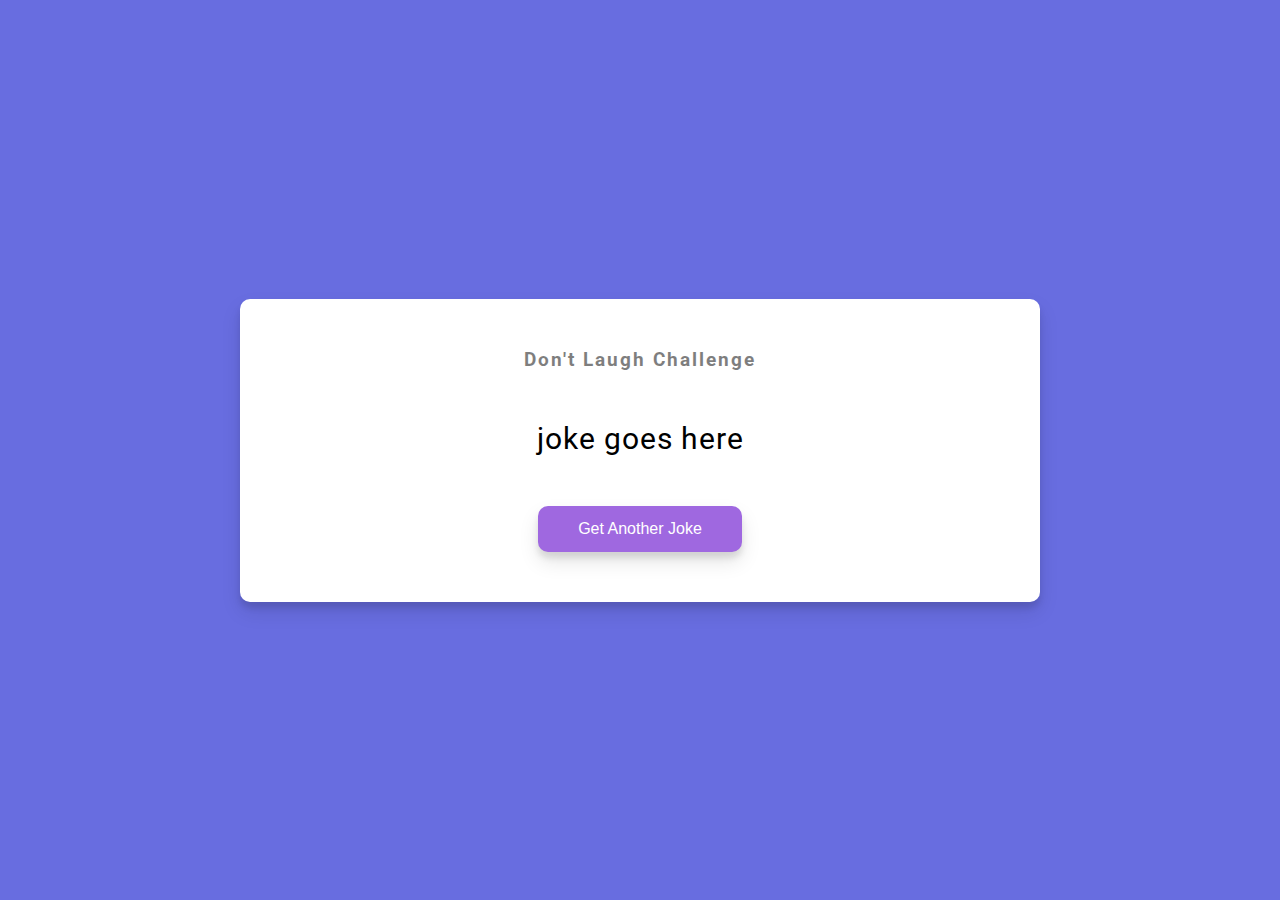
<file: Day_10_DadJokes/index.html>
<!DOCTYPE html>
<html lang="en">
<head>
    <meta charset="UTF-8">
    <meta http-equiv="X-UA-Compatible" content="IE=edge">
    <meta name="viewport" content="width=device-width, initial-scale=1.0">
    <script src="script.js" defer></script>
    <link rel="stylesheet" href="style.css">
    <!-- <link rel="stylesheet" href="https://cdnjs.cloudflare.com/ajax/libs/font-awesome/6.4.0/css/all.min.css" integrity="sha512-iecdLmaskl7CVkqkXNQ/ZH/XLlvWZOJyj7Yy7tcenmpD1ypASozpmT/E0iPtmFIB46ZmdtAc9eNBvH0H/ZpiBw==" crossorigin="anonymous" referrerpolicy="no-referrer" /> -->
    <title>Dad Jokes</title>
</head>
<body>
    <div class="container">
        <h3>Don't Laugh Challenge</h3>
        <div class="joke" id="joke">
            joke goes here
        </div>
        <button type="button" id="jokeBtn" class="btn">Get Another Joke</button>
    </div>
</body>
</html>
</file>
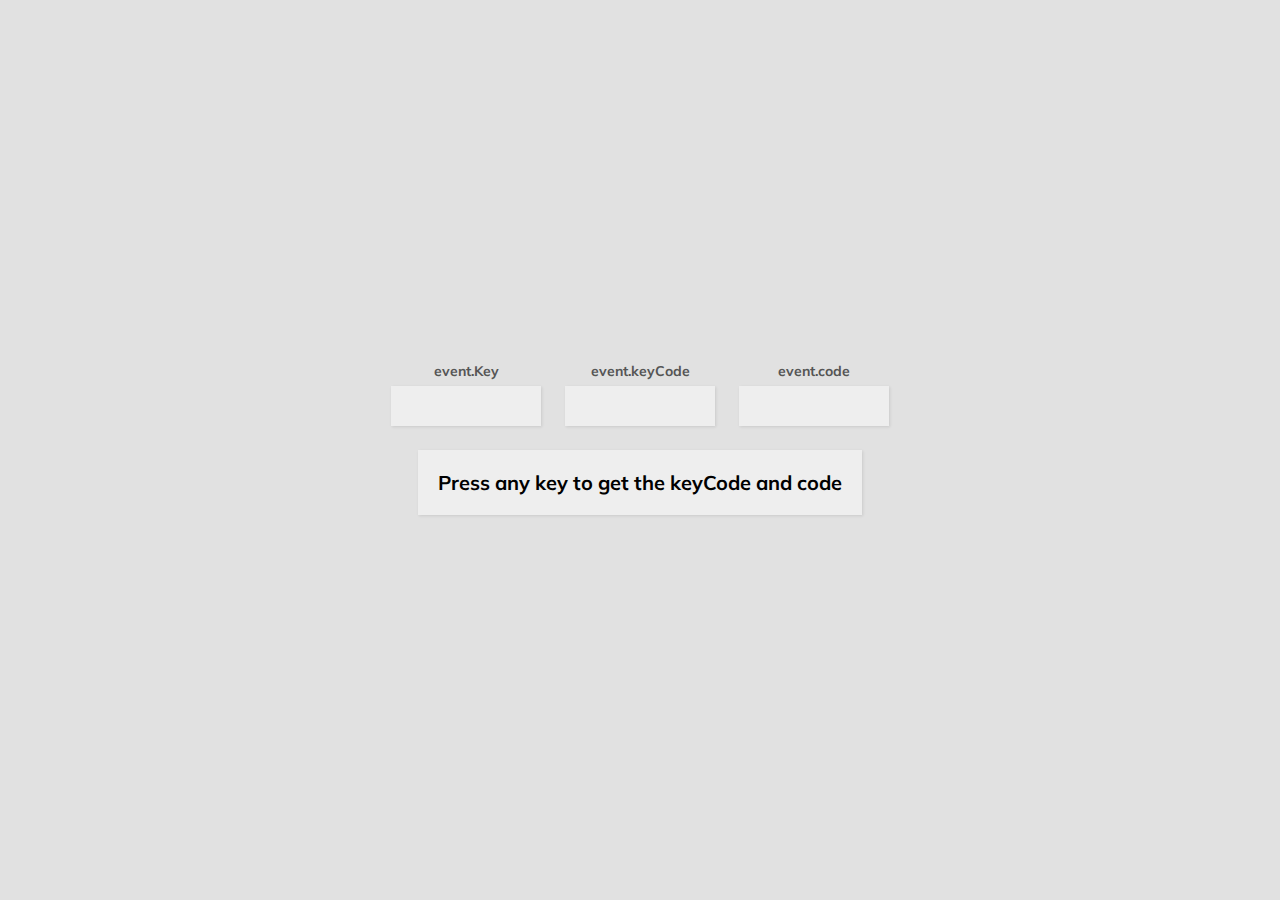
<file: Day_11_EventKeyCodes/index.html>
<!DOCTYPE html>
<html lang="en">
<head>
    <meta charset="UTF-8">
    <meta http-equiv="X-UA-Compatible" content="IE=edge">
    <meta name="viewport" content="width=device-width, initial-scale=1.0">
    <script src="script.js" defer></script>
    <link rel="stylesheet" href="style.css">
    <!-- <link rel="stylesheet" href="https://cdnjs.cloudflare.com/ajax/libs/font-awesome/6.4.0/css/all.min.css" integrity="sha512-iecdLmaskl7CVkqkXNQ/ZH/XLlvWZOJyj7Yy7tcenmpD1ypASozpmT/E0iPtmFIB46ZmdtAc9eNBvH0H/ZpiBw==" crossorigin="anonymous" referrerpolicy="no-referrer" /> -->
    <title>Event Key Codes</title>
</head>
<body>
<div id="insert">
    <div class="key" id="eventKey"> <small>event.Key</small></div>
    <div class="key" id="eventKeyCode"> <small>event.keyCode</small></div>
    <div class="key" id="eventCode"> <small>event.code</small></div>
    <div class="key">Press any key to get the keyCode and code</div>
</div>
</body>
</html>
</file>
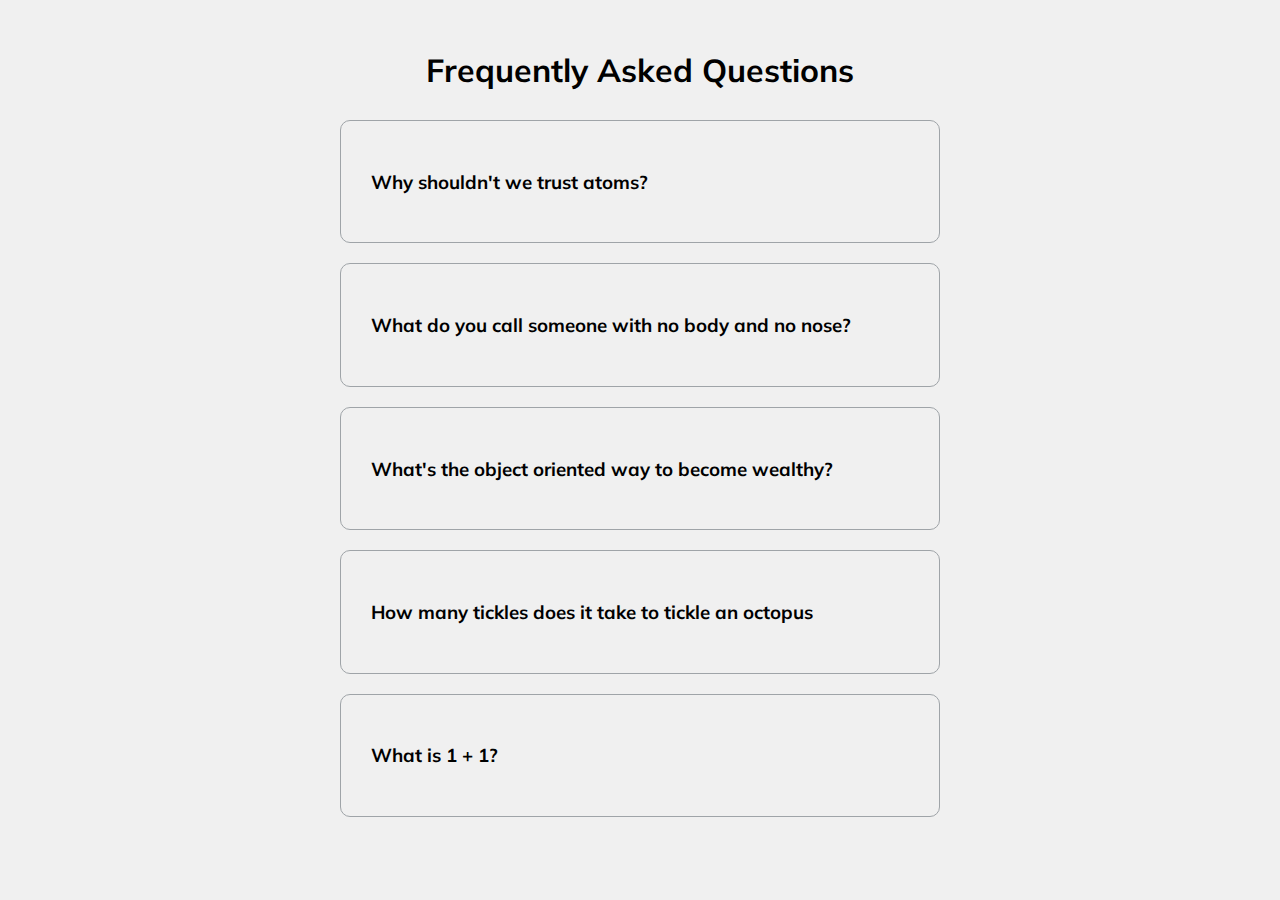
<file: Day_12_FAQCollapse/index.html>
<!DOCTYPE html>
<html lang="en">
<head>
    <meta charset="UTF-8">
    <meta http-equiv="X-UA-Compatible" content="IE=edge">
    <meta name="viewport" content="width=device-width, initial-scale=1.0">
    <script src="script.js" defer></script>
    <link rel="stylesheet" href="style.css">
    <link rel="stylesheet" href="https://cdnjs.cloudflare.com/ajax/libs/font-awesome/6.4.0/css/all.min.css"
          integrity="sha512-iecdLmaskl7CVkqkXNQ/ZH/XLlvWZOJyj7Yy7tcenmpD1ypASozpmT/E0iPtmFIB46ZmdtAc9eNBvH0H/ZpiBw=="
          crossorigin="anonymous" referrerpolicy="no-referrer"/>
    <title>FAQ Collapse</title>
</head>
<body>
<h1>Frequently Asked Questions</h1>
<div class="faq-container">
</div>

</body>
</html>
</file>
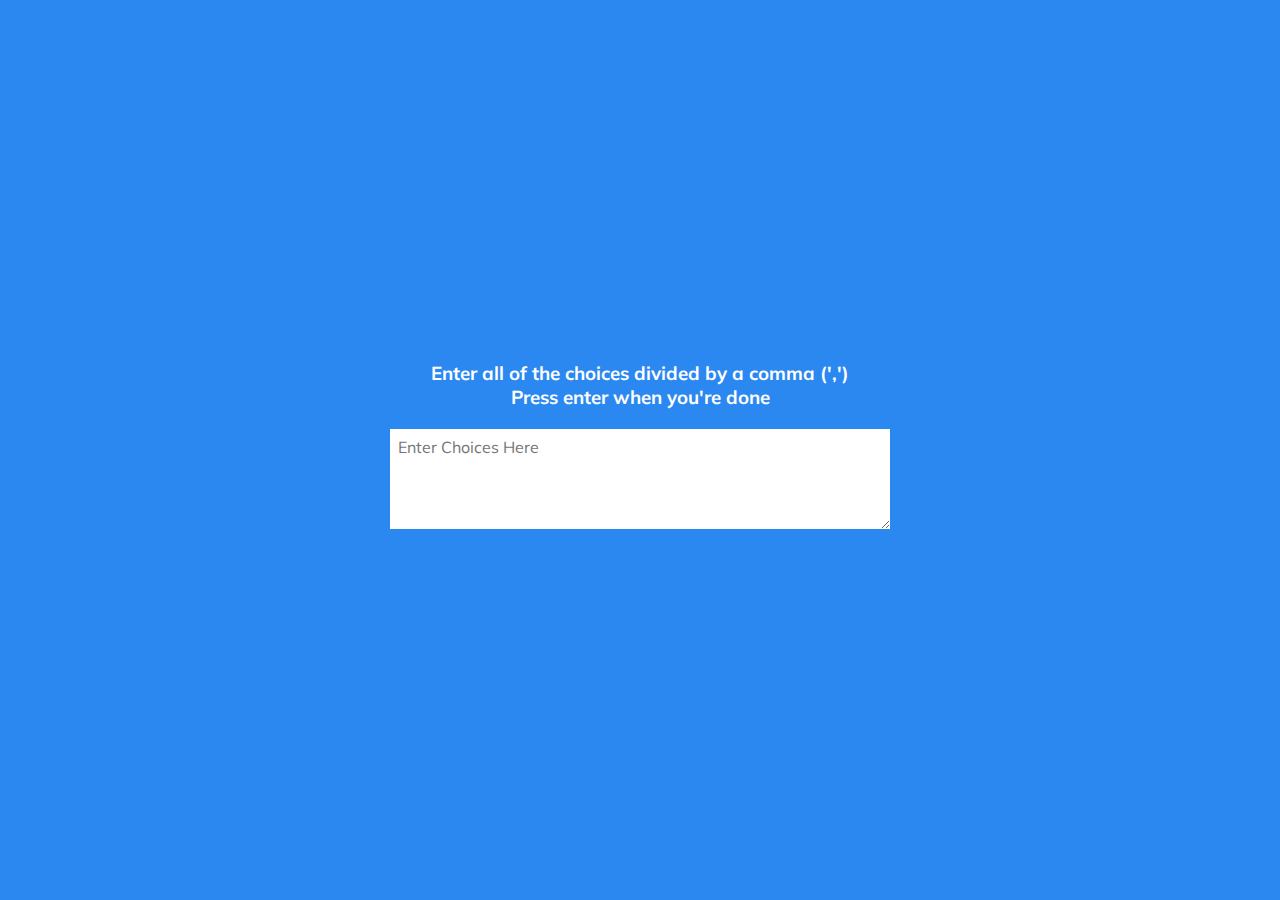
<file: Day_13_RandomChoicePicker/index.html>
<!DOCTYPE html>
<html lang="en">
<head>
    <meta charset="UTF-8">
    <meta http-equiv="X-UA-Compatible" content="IE=edge">
    <meta name="viewport" content="width=device-width, initial-scale=1.0">
    <script src="script.js" defer></script>
    <link rel="stylesheet" href="style.css">
    <!-- <link rel="stylesheet" href="https://cdnjs.cloudflare.com/ajax/libs/font-awesome/6.4.0/css/all.min.css" integrity="sha512-iecdLmaskl7CVkqkXNQ/ZH/XLlvWZOJyj7Yy7tcenmpD1ypASozpmT/E0iPtmFIB46ZmdtAc9eNBvH0H/ZpiBw==" crossorigin="anonymous" referrerpolicy="no-referrer" /> -->
    <title>Random Choice Picker</title>
</head>
<body>
    <div class="container">
        <h3>
            Enter all of the choices divided by a comma (',')
            <br>Press enter when you're done
        </h3>
        <textarea placeholder="Enter Choices Here" id="textArea"></textarea>
        <div class="tags">
        </div>
    </div>
</body>
</html>
</file>
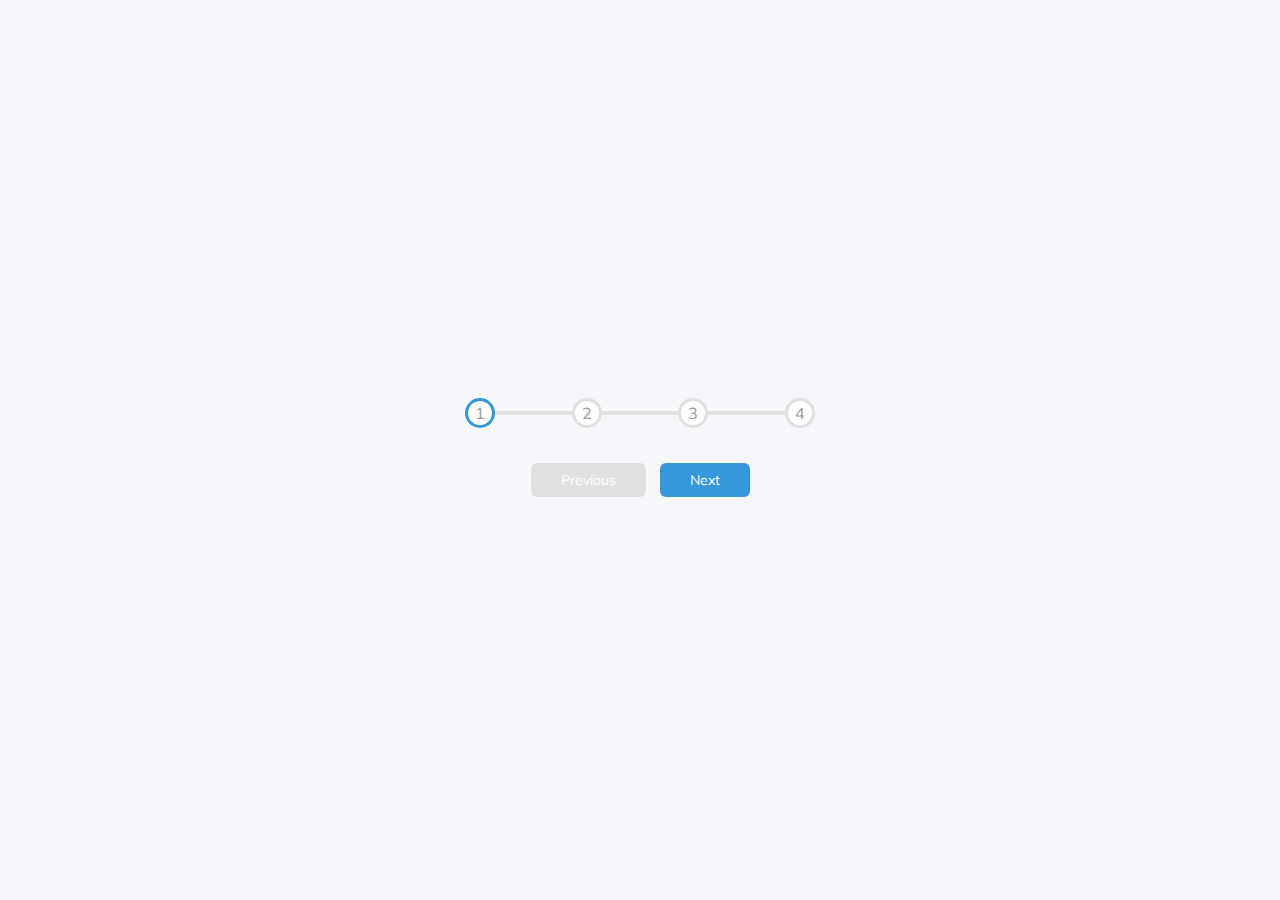
<file: Day_2_ProgressSteps/index.html>
<!DOCTYPE html>
<html lang="en">
<head>
    <meta charset="UTF-8">
    <meta http-equiv="X-UA-Compatible" content="IE=edge">
    <meta name="viewport" content="width=device-width, initial-scale=1.0">
    <script src="script.js" defer></script>
    <link rel="stylesheet" href="style.css">
    <!-- <link rel="stylesheet" href="https://cdnjs.cloudflare.com/ajax/libs/font-awesome/6.4.0/css/all.min.css" integrity="sha512-iecdLmaskl7CVkqkXNQ/ZH/XLlvWZOJyj7Yy7tcenmpD1ypASozpmT/E0iPtmFIB46ZmdtAc9eNBvH0H/ZpiBw==" crossorigin="anonymous" referrerpolicy="no-referrer" /> -->
    <title>Progress Steps</title>
</head>
<body>
<div class="container">
    <div class="progress-container">
        <div class="progress" id="progress"></div>
        <div class="circle active">1</div>
        <div class="circle">2</div>
        <div class="circle">3</div>
        <div class="circle">4</div>
    </div>
    <button class="btn" id="prev" disabled>Previous</button>
    <button class="btn" id="next">Next</button>
</div>
</body>
</html>
</file>
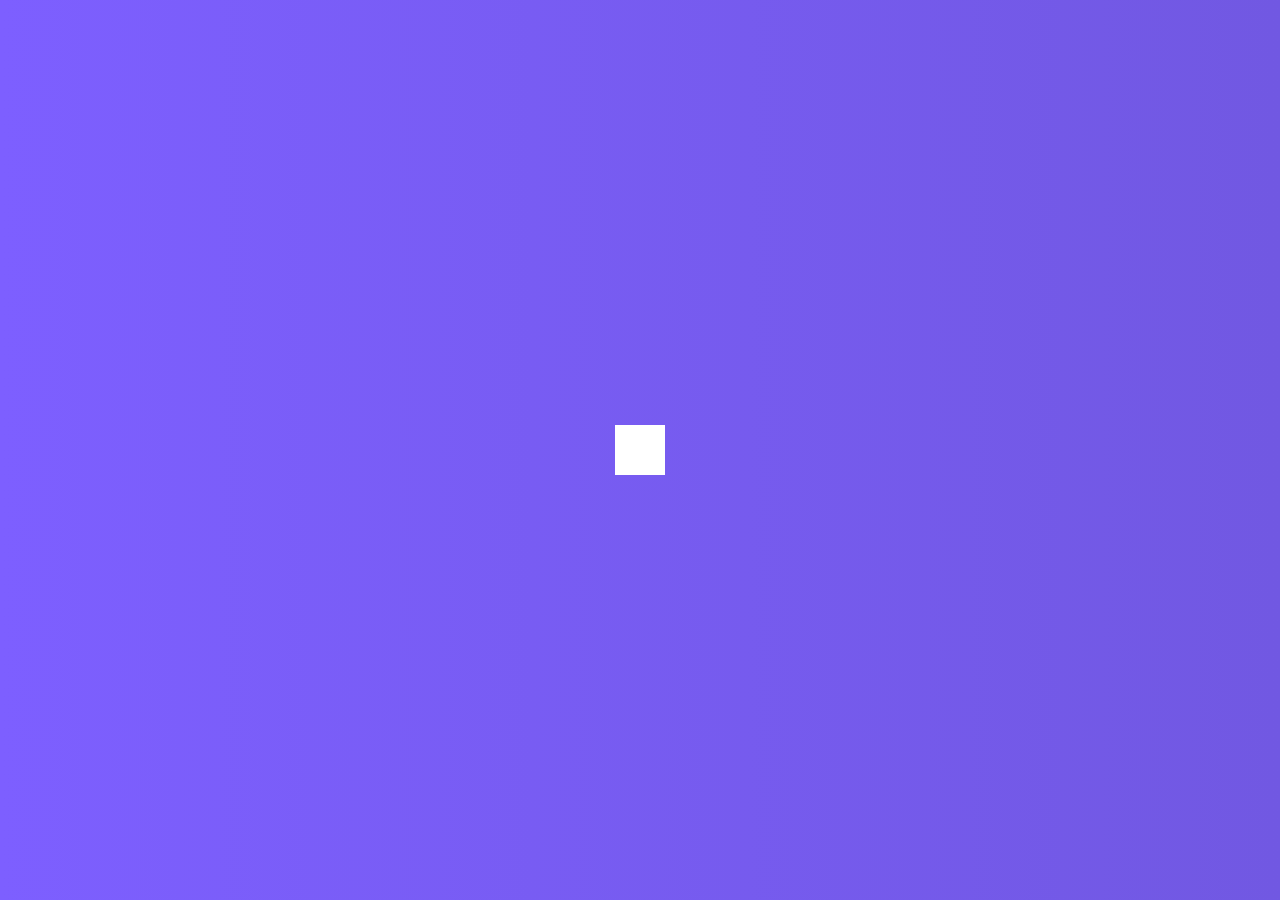
<file: Day_4_HiddenSearchWidget/index.html>
<!DOCTYPE html>
<html lang="en">
<head>
    <meta charset="UTF-8">
    <meta http-equiv="X-UA-Compatible" content="IE=edge">
    <meta name="viewport" content="width=device-width, initial-scale=1.0">
    <script src="script.js" defer></script>
    <link rel="stylesheet" href="style.css">
    <link rel="stylesheet" href="https://cdnjs.cloudflare.com/ajax/libs/font-awesome/6.4.0/css/all.min.css"
          integrity="sha512-iecdLmaskl7CVkqkXNQ/ZH/XLlvWZOJyj7Yy7tcenmpD1ypASozpmT/E0iPtmFIB46ZmdtAc9eNBvH0H/ZpiBw=="
          crossorigin="anonymous" referrerpolicy="no-referrer"/>
    <title>Hidden Search Widget</title>
</head>
<body>
<div class="search">
    <input type="text" class="input" placeholder="Search...">
    <button class="btn">
        <i class="fas fa-search"></i>
    </button>
</div>
</body>
</html>
</file>
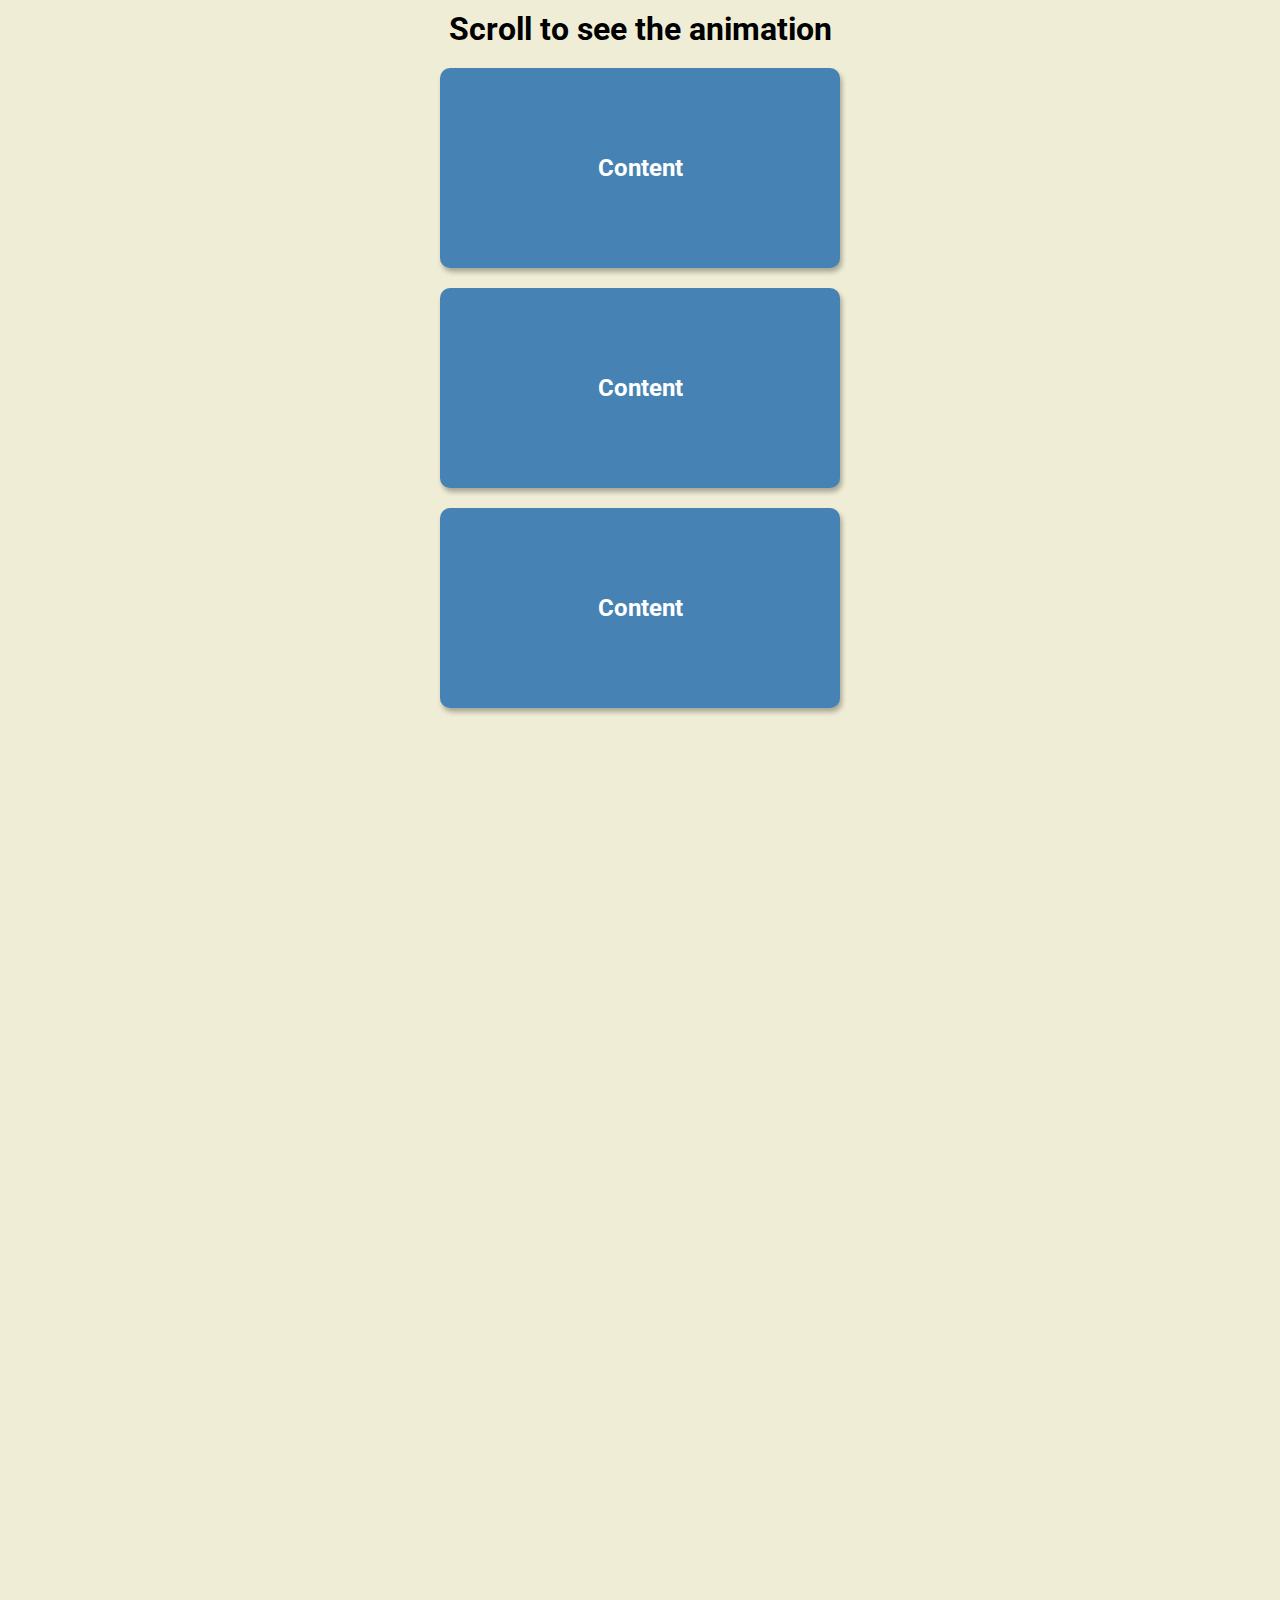
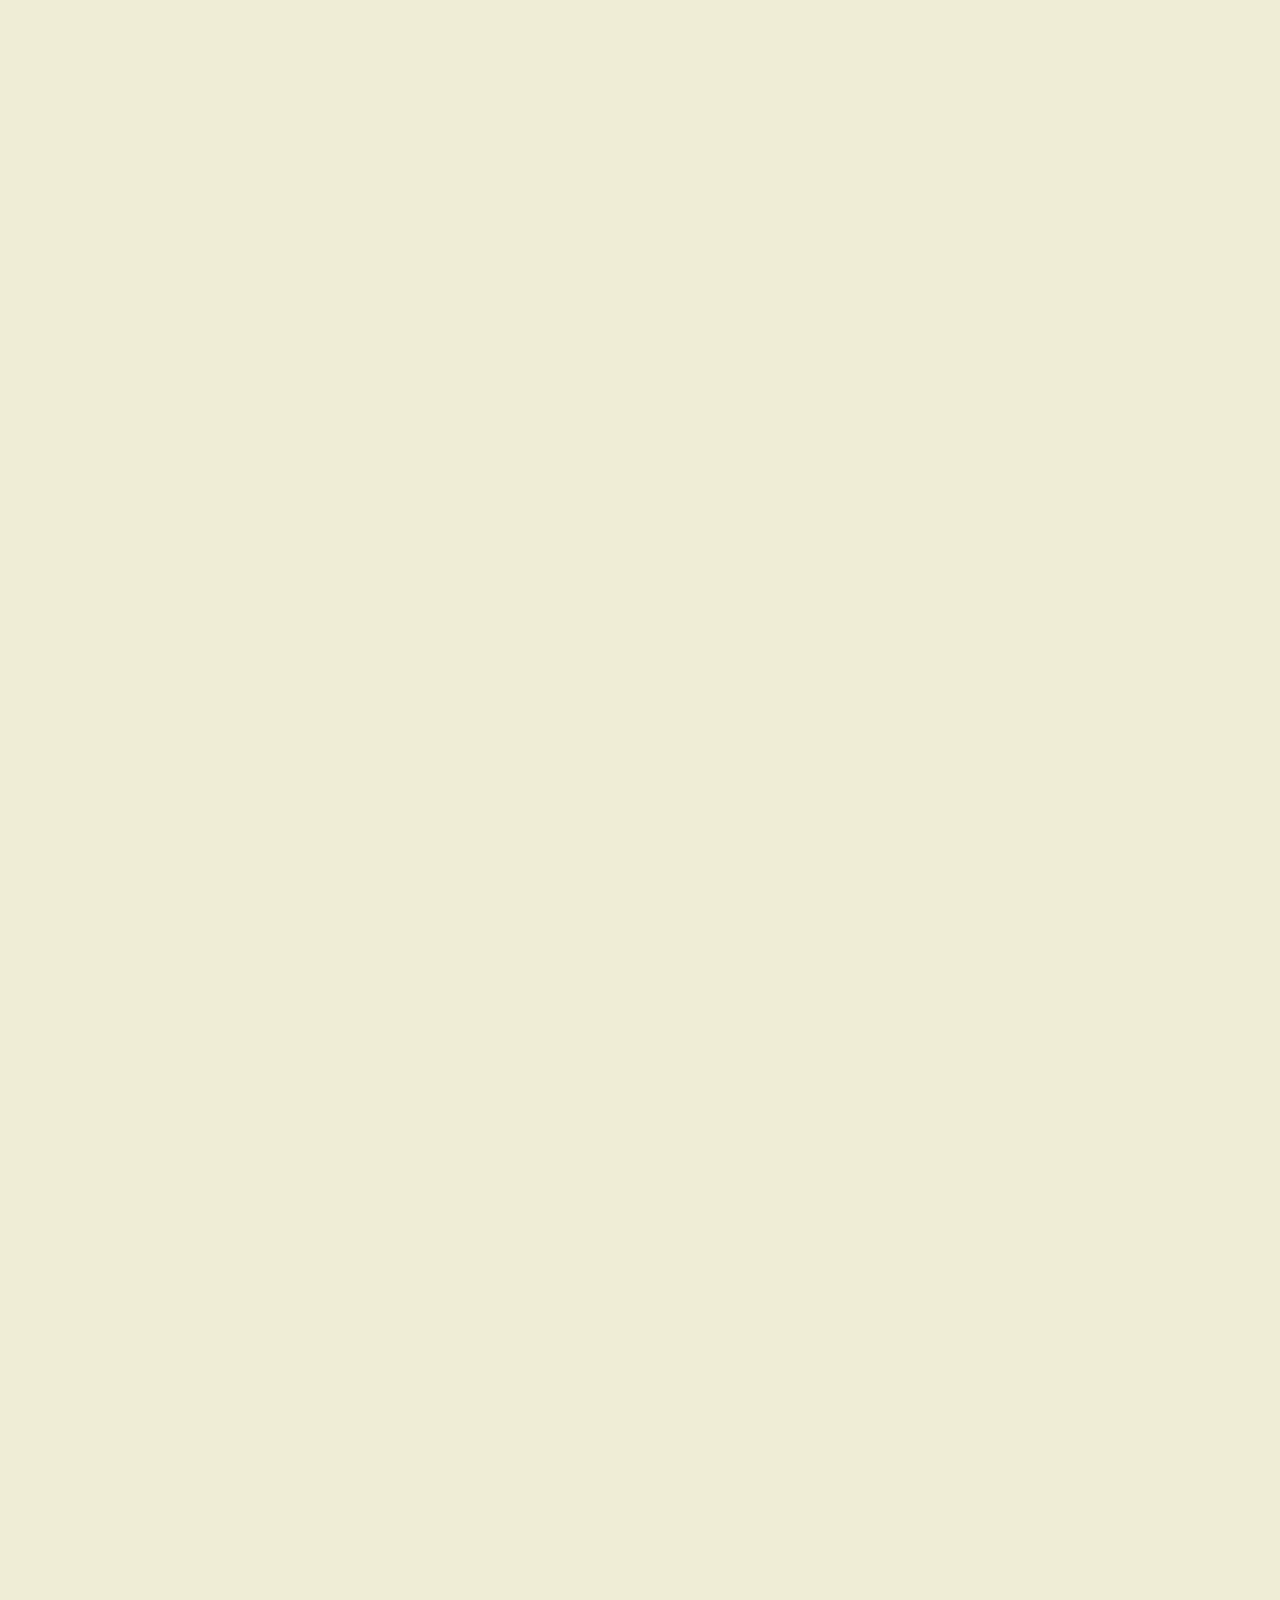
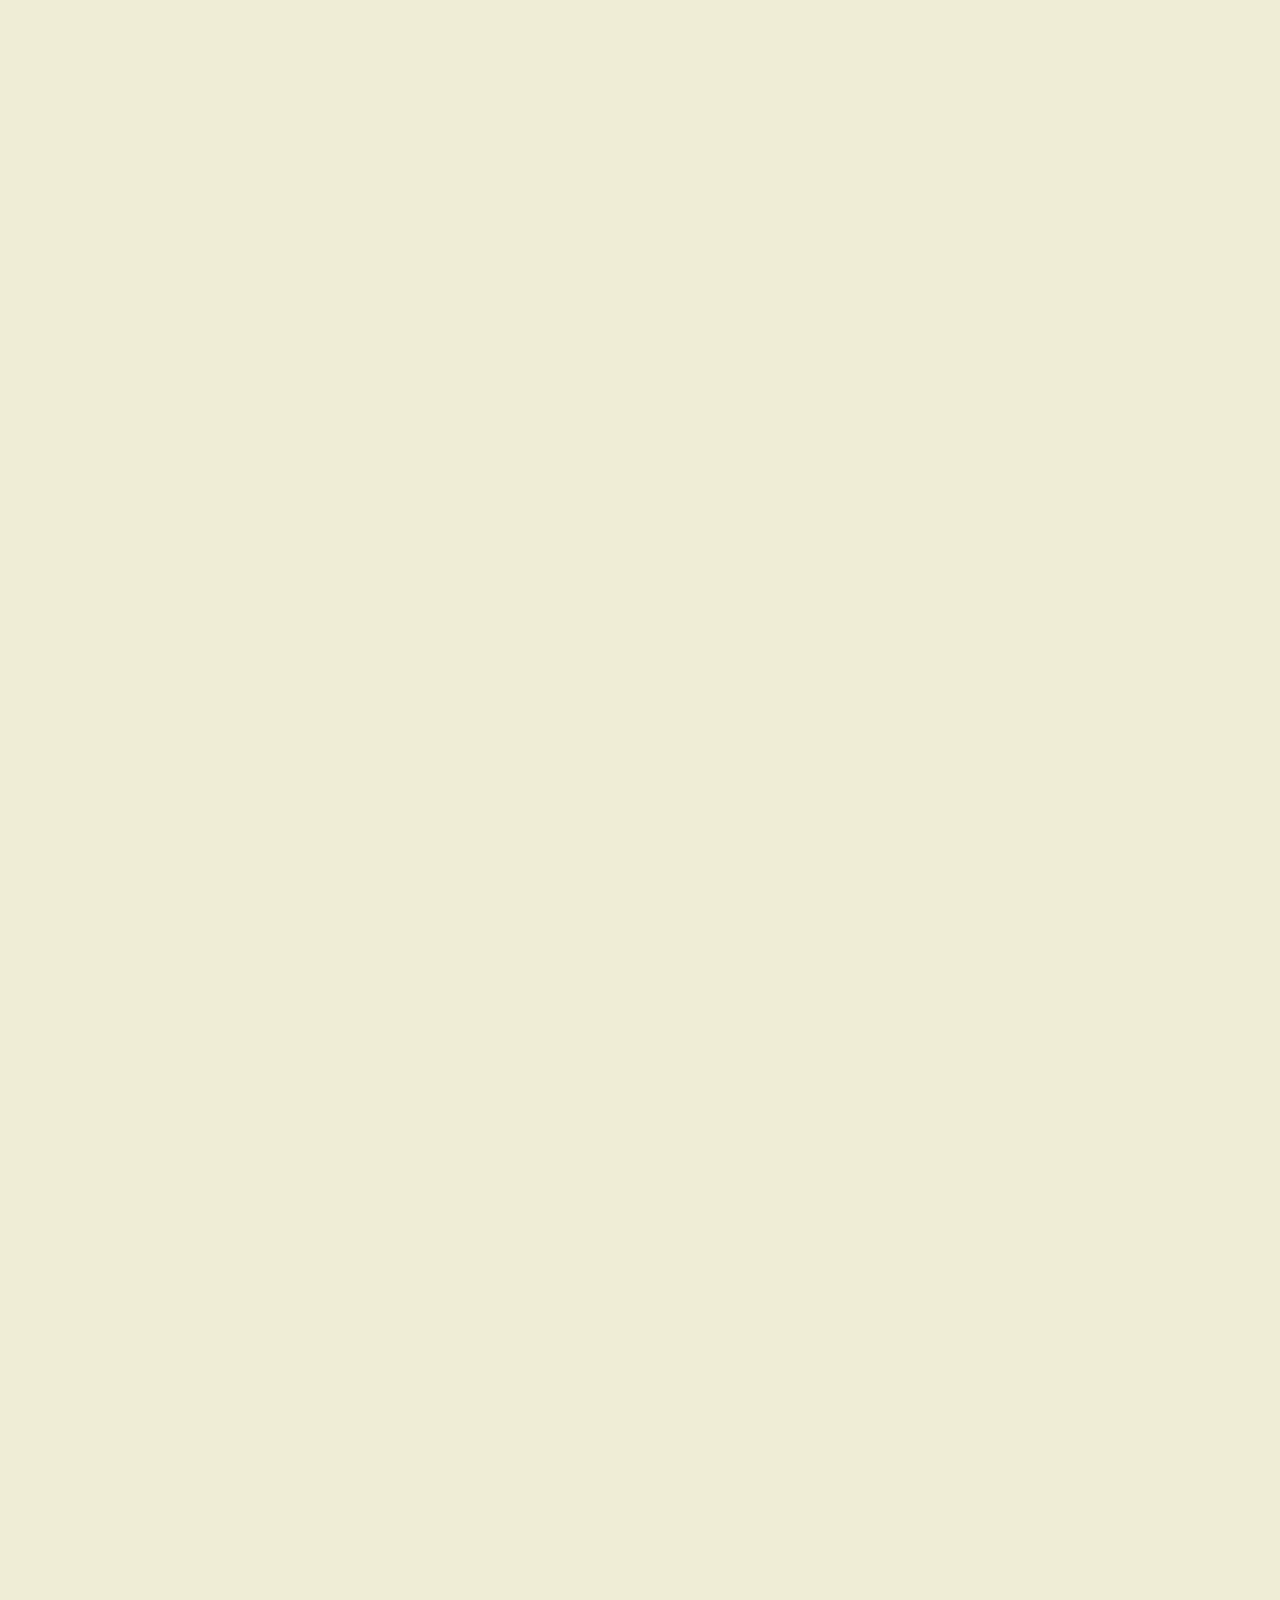
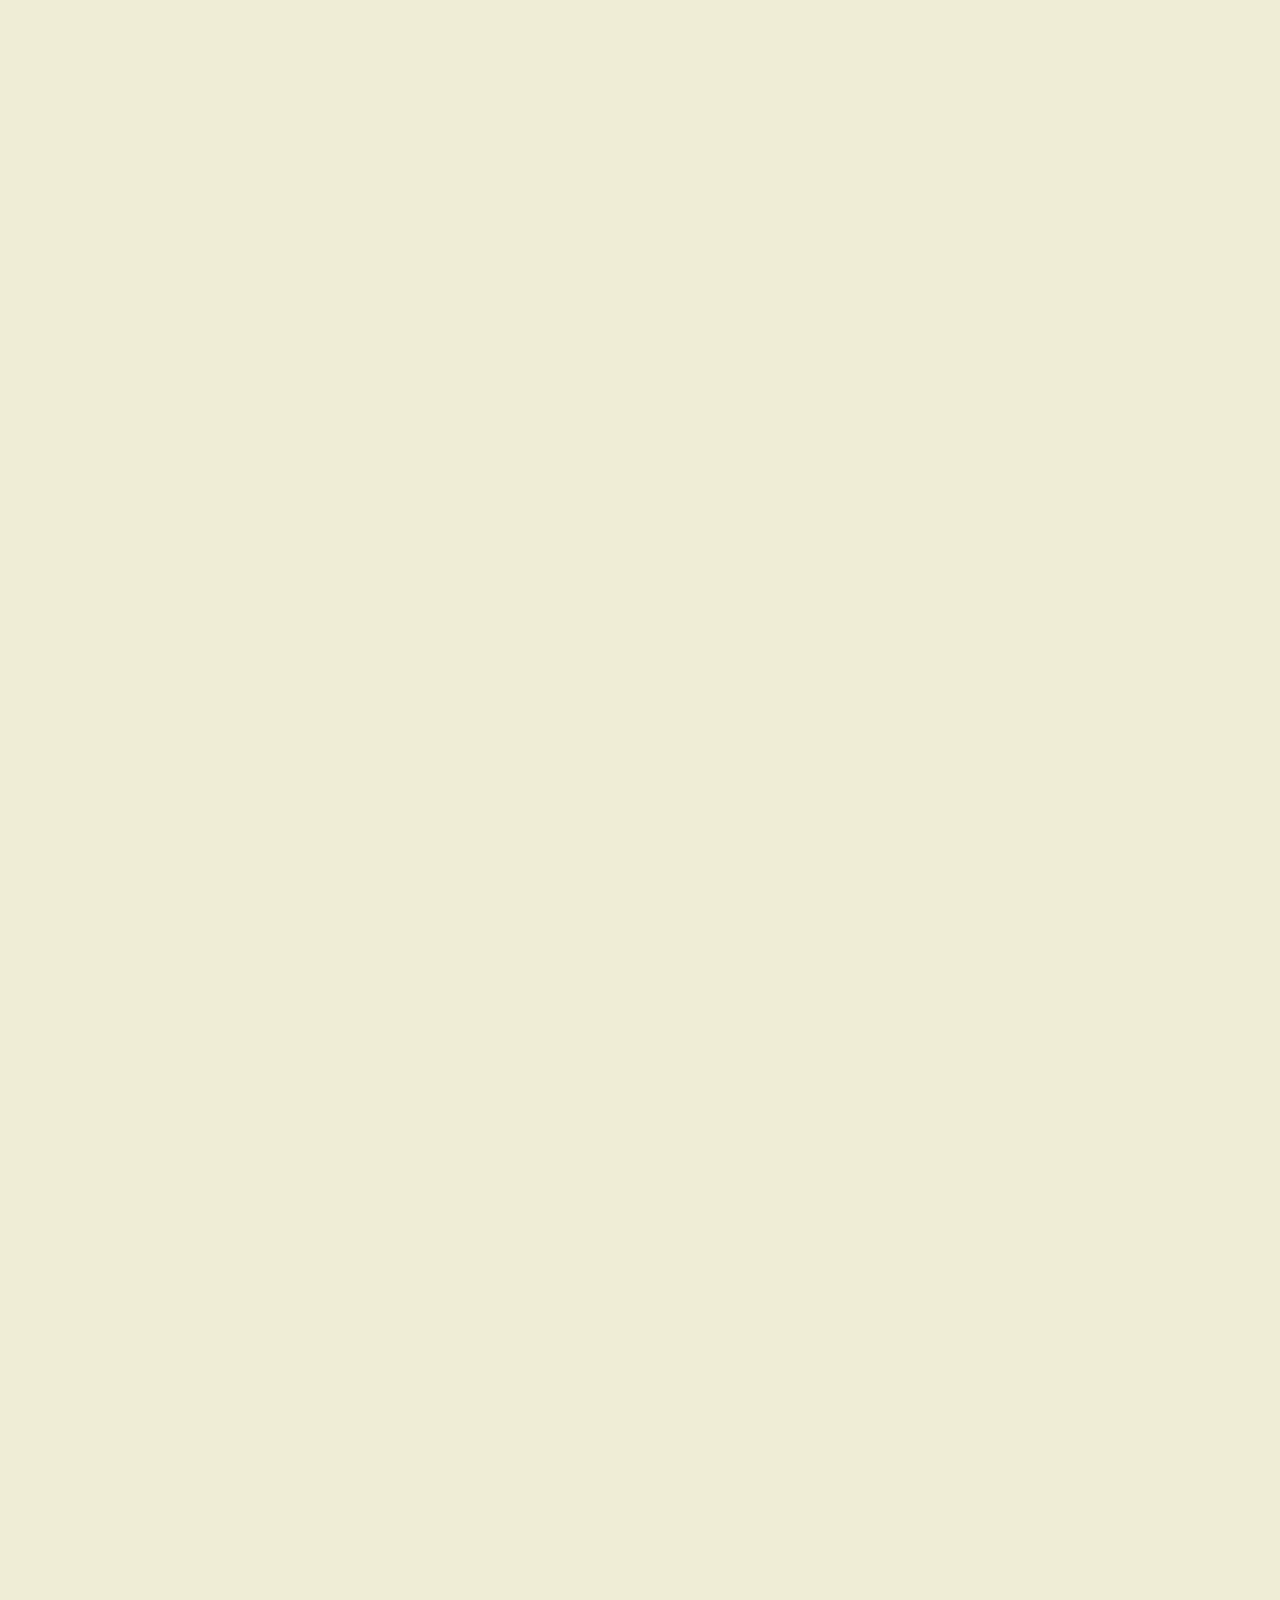
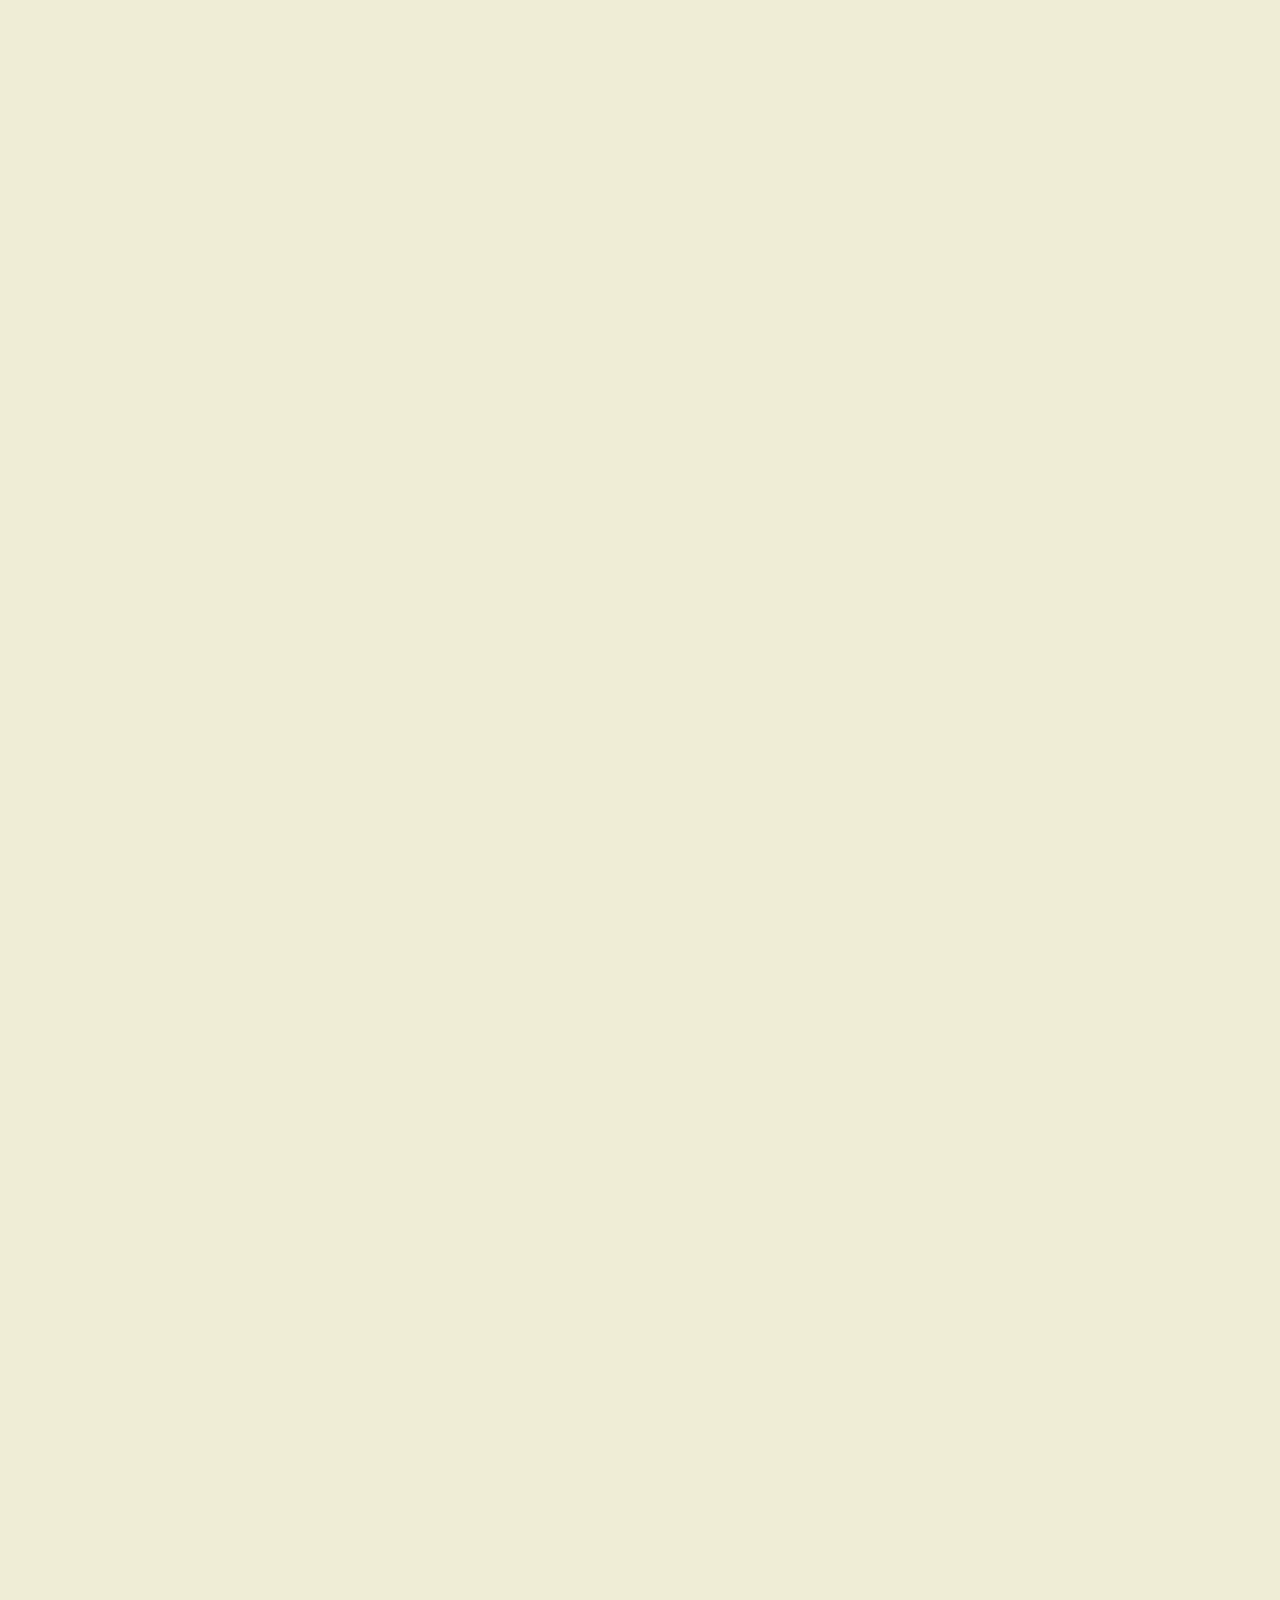
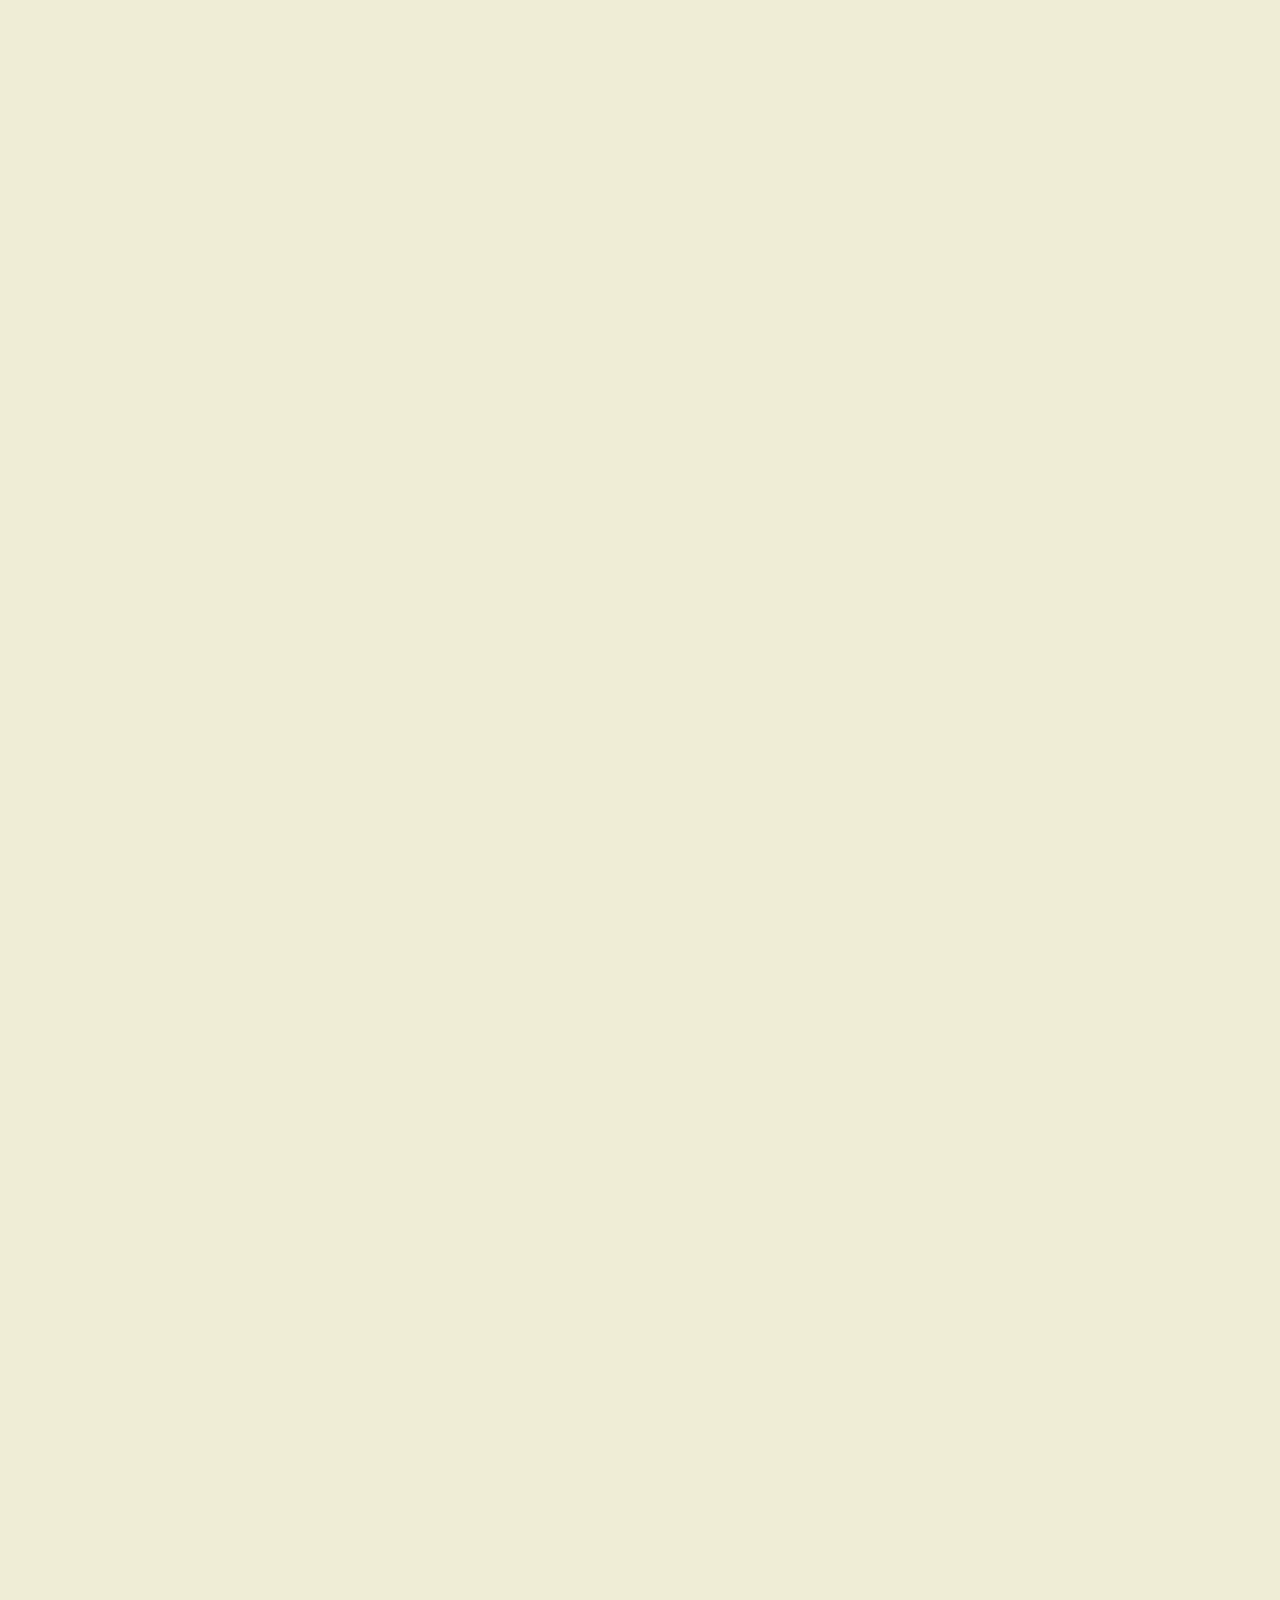
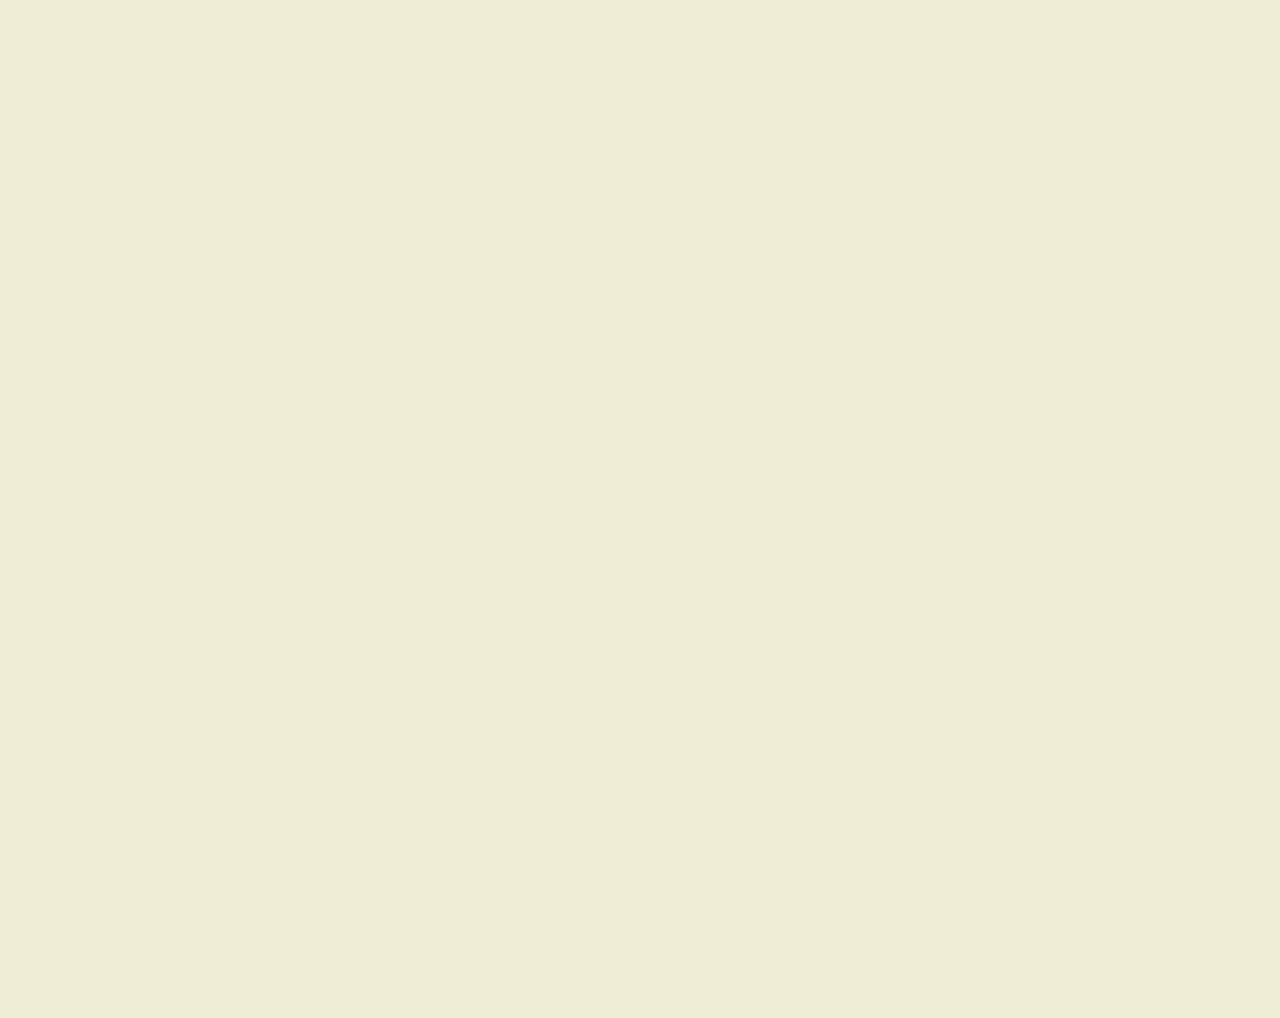
<file: Day_6_ScrollAnimation/index.html>
<!DOCTYPE html>
<html lang="en">
<head>
    <meta charset="UTF-8">
    <meta http-equiv="X-UA-Compatible" content="IE=edge">
    <meta name="viewport" content="width=device-width, initial-scale=1.0">
    <script src="script.js" defer></script>
    <link rel="stylesheet" href="style.css">
    <!-- <link rel="stylesheet" href="https://cdnjs.cloudflare.com/ajax/libs/font-awesome/6.4.0/css/all.min.css" integrity="sha512-iecdLmaskl7CVkqkXNQ/ZH/XLlvWZOJyj7Yy7tcenmpD1ypASozpmT/E0iPtmFIB46ZmdtAc9eNBvH0H/ZpiBw==" crossorigin="anonymous" referrerpolicy="no-referrer" /> -->
    <title>Scroll Animation</title>
</head>
<body>
    <h1>Scroll to see the animation</h1>
    <div class="box">
        <h2>Content</h2>
    </div>
    <div class="box">
        <h2>Content</h2>
    </div>
    <div class="box">
        <h2>Content</h2>
    </div>
    <div class="box">
        <h2>Content</h2>
    </div>
    <div class="box">
        <h2>Content</h2>
    </div>
    <div class="box">
        <h2>Content</h2>
    </div>
    <div class="box">
        <h2>Content</h2>
    </div>
    <div class="box">
        <h2>Content</h2>
    </div>
    <div class="box">
        <h2>Content</h2>
    </div>
    <div class="box">
        <h2>Content</h2>
    </div>
    <div class="box">
        <h2>Content</h2>
    </div>
    <div class="box">
        <h2>Content</h2>
    </div>
    <div class="box">
        <h2>Content</h2>
    </div>
    <div class="box">
        <h2>Content</h2>
    </div>
    <div class="box">
        <h2>Content</h2>
    </div>
    <div class="box">
        <h2>Content</h2>
    </div>
    <div class="box">
        <h2>Content</h2>
    </div>
    <div class="box">
        <h2>Content</h2>
    </div>
    <div class="box">
        <h2>Content</h2>
    </div>
    <div class="box">
        <h2>Content</h2>
    </div>
    <div class="box">
        <h2>Content</h2>
    </div>
    <div class="box">
        <h2>Content</h2>
    </div>
    <div class="box">
        <h2>Content</h2>
    </div>
    <div class="box">
        <h2>Content</h2>
    </div>
    <div class="box">
        <h2>Content</h2>
    </div>
    <div class="box">
        <h2>Content</h2>
    </div>
    <div class="box">
        <h2>Content</h2>
    </div>
    <div class="box">
        <h2>Content</h2>
    </div>
    <div class="box">
        <h2>Content</h2>
    </div>
    <div class="box">
        <h2>Content</h2>
    </div>
    <div class="box">
        <h2>Content</h2>
    </div>
    <div class="box">
        <h2>Content</h2>
    </div>
    <div class="box">
        <h2>Content</h2>
    </div>
    <div class="box">
        <h2>Content</h2>
    </div>
    <div class="box">
        <h2>Content</h2>
    </div>
    <div class="box">
        <h2>Content</h2>
    </div>
    <div class="box">
        <h2>Content</h2>
    </div>
    <div class="box">
        <h2>Content</h2>
    </div>
    <div class="box">
        <h2>Content</h2>
    </div>
    <div class="box">
        <h2>Content</h2>
    </div>
    <div class="box">
        <h2>Content</h2>
    </div>
    <div class="box">
        <h2>Content</h2>
    </div>
    <div class="box">
        <h2>Content</h2>
    </div>
    <div class="box">
        <h2>Content</h2>
    </div>
    <div class="box">
        <h2>Content</h2>
    </div>
    <div class="box">
        <h2>Content</h2>
    </div>
    <div class="box">
        <h2>Content</h2>
    </div>
    <div class="box">
        <h2>Content</h2>
    </div>
</body>
</html>
</file>
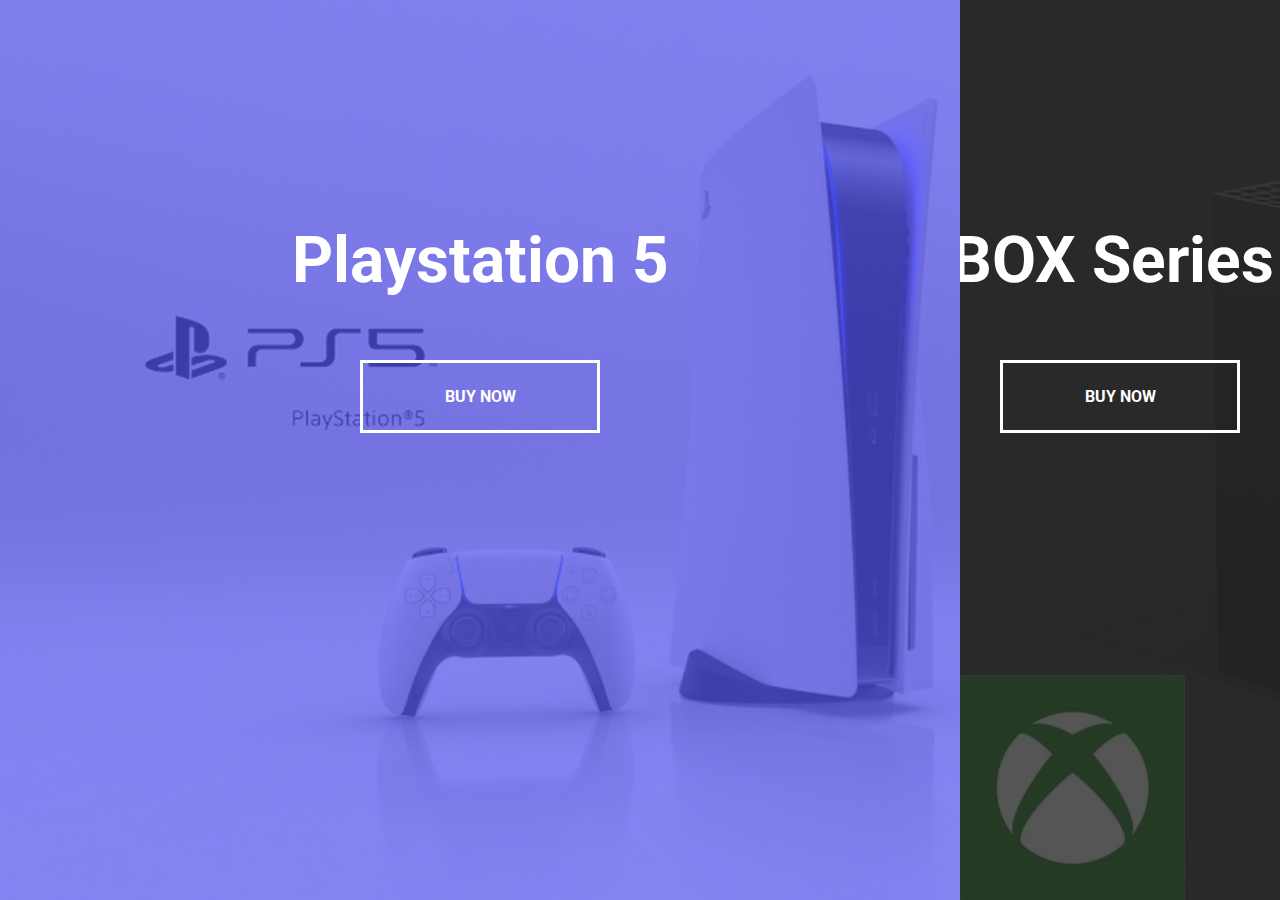
<file: Day_7_SplitLandingPage/index.html>
<!DOCTYPE html>
<html lang="en">
<head>
    <meta charset="UTF-8">
    <meta http-equiv="X-UA-Compatible" content="IE=edge">
    <meta name="viewport" content="width=device-width, initial-scale=1.0">
    <script src="script.js" defer></script>
    <link rel="stylesheet" href="style.css">
    <!-- <link rel="stylesheet" href="https://cdnjs.cloudflare.com/ajax/libs/font-awesome/6.4.0/css/all.min.css" integrity="sha512-iecdLmaskl7CVkqkXNQ/ZH/XLlvWZOJyj7Yy7tcenmpD1ypASozpmT/E0iPtmFIB46ZmdtAc9eNBvH0H/ZpiBw==" crossorigin="anonymous" referrerpolicy="no-referrer" /> -->
    <title>Split Landing Page</title>
</head>
<body>
<div class="container hover-left">
    <div class="split left">
        <h1>Playstation 5</h1>
        <a href="#" class="btn">Buy now</a>
    </div>
    <div class="split right">
        <h1>XBOX Series X</h1>
        <a href="#" class="btn">Buy now</a>
    </div>
</div>
</body>
</html>
</file>
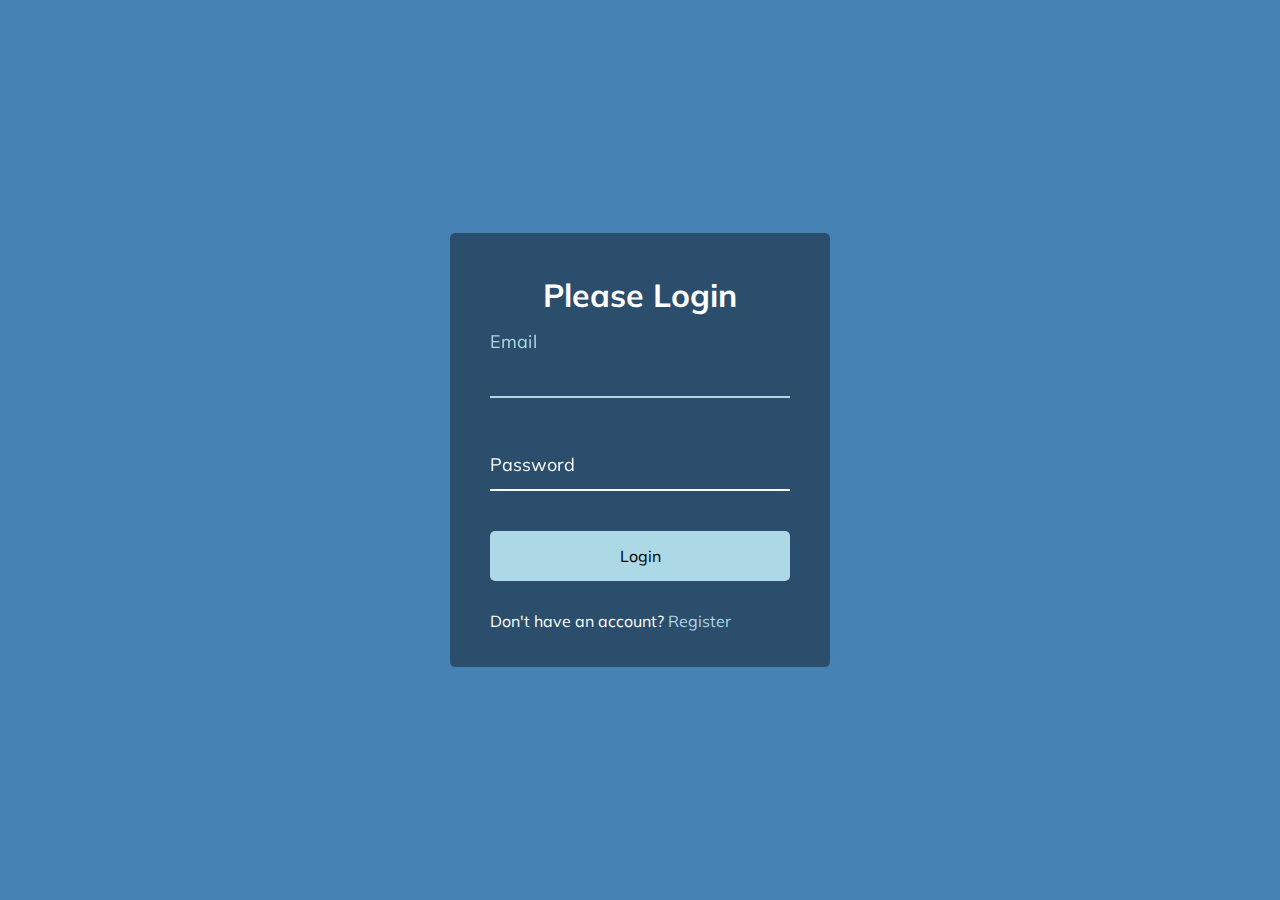
<file: Day_8_FormWaveAnimation/index.html>
<!DOCTYPE html>
<html lang="en">
<head>
    <meta charset="UTF-8">
    <meta http-equiv="X-UA-Compatible" content="IE=edge">
    <meta name="viewport" content="width=device-width, initial-scale=1.0">
    <script src="script.js" defer></script>
    <link rel="stylesheet" href="style.css">
    <!-- <link rel="stylesheet" href="https://cdnjs.cloudflare.com/ajax/libs/font-awesome/6.4.0/css/all.min.css" integrity="sha512-iecdLmaskl7CVkqkXNQ/ZH/XLlvWZOJyj7Yy7tcenmpD1ypASozpmT/E0iPtmFIB46ZmdtAc9eNBvH0H/ZpiBw==" crossorigin="anonymous" referrerpolicy="no-referrer" /> -->
    <title>Form Input Wave</title>
</head>
<body>
<div class="container">
    <h1>Please Login</h1>
    <form>
        <div class="form-control"><input type="text" id="emailInput" required><label>Email</label></div>
        <div class="form-control"><input type="password" required><label>Password</label></div>
    </form>
    <button type="button" class="btn">Login</button>
    <p class="text">
        Don't have an account? <a href="#">Register</a>
    </p>
</div>
</body>
</html>
</file>
<file: Day_10_DadJokes/style.css>
@import url('https://fonts.googleapis.com/css2?family=Roboto:wght@400;700&display=swap');

*{
    box-sizing: border-box;
}

body{
    background-color: #686de0;
    font-family: 'Roboto', sans-serif;
    margin: 0;
    display: flex;
    flex-direction: column;
    align-items: center;
    justify-content: center;
    height: 100vh;
    overflow: hidden;
}

.container{
    background-color: #fff;
    border-radius: 10px;
    box-shadow: 0 10px 20px rgba(0,0,0,0.1), 0 6px 6px rgba(0,0,0,0.1);
    padding: 50px 20px;
    text-align: center;
    max-width: 100%;
    width: 800px;
}

h3{
    margin: 0;
    opacity: 0.5;
    letter-spacing: 2px;
}

.joke{
    font-size: 30px;
    letter-spacing: 1px;

    margin: 50px auto;
    max-width: 600px;
}

.btn{
    background-color: #9f68e0;
    color: #fff;
    border: 0;
    border-radius: 10px;
    box-shadow: 0 10px 20px rgba(0,0,0,0.1), 0 6px 6px rgba(0,0,0,0.1);
    padding: 14px 40px;
    font-size: 16px;
    cursor: pointer;
    transition: transform 0.3s ease;
}

.btn:focus{
    outline: none;
}

.btn:active{
    transform: scale(0.98);
}
</file>
<file: Day_11_EventKeyCodes/style.css>
@import url('https://fonts.googleapis.com/css2?family=Muli:wght@400;700&display=swap');

*{
    box-sizing: border-box;
}

body{
    background-color: #e1e1e1;
    font-family: 'Muli', sans-serif;
    margin: 0;
    display: flex;
    align-items: center;
    justify-content: center;
    text-align: center;
    height: 100vh;
    overflow: hidden;
}

.key{
    background-color: #eee;
    box-shadow: 1px 1px 3px rgba(0,0,0,0.1);
    display: inline-flex;
    align-items: center;
    font-size: 20px;
    font-weight: bold;
    padding: 20px;
    flex-direction: column;
    margin: 10px;
    min-width: 150px;
    position: relative;
}

#insert{
    width: 600px;
}

.key small{
    position: absolute;
    top: -24px;
    left: 0;
    text-align: center;
    width: 100%;
    color: #555;
    font-size: 14px;
}
</file>
<file: Day_12_FAQCollapse/style.css>
@import url('https://fonts.googleapis.com/css2?family=Muli:wght@400;700&display=swap');

*{
    box-sizing: border-box;
}

body{
    font-family: 'Muli', sans-serif;
    background-color: #f0f0f0;
}

h1{
    margin: 50px 0 30px;
    text-align: center;
}

.faq-container{
    max-width: 600px;
    margin: 0 auto;
}

.faq{
    background-color: transparent;
    border: 1px solid #9fa4a8;
    border-radius: 10px;
    margin:  20px 0;
    padding: 30px;
    position: relative;
    overflow: hidden;
    transition: 0.3s ease;
}

.faq.active{
    background-color: #fff;
    box-shadow: 0 3px 6px rgba(0,0,0,0.1), 0 3px 6px rgba(0,0,0,0.1);
}

.faq.active::before,
.faq.active::after
{
    content: '\f075';
    font-family: 'Font Awesome 5 Free';
    color: #2ecc71;
    font-size: 7rem;
    position: absolute;
    opacity: 0.2;
    top: 20px;
    left: 20px;
    z-index: 0;
}

.faq.active::after{
    color: #3498db;
    top: -10px;
    left: -30px;
    transform: rotateY(180deg);
}

.faq-title{
    margin: 0 35px 0 0;
}

.faq-text{
    margin: 30px 0 0;
    display: none;
}

.faq.active .faq-text{
    display: block;
}

.faq-toggle{
    background-color: transparent;
    border: 0;
    cursor: pointer;
    display: flex;
    align-items: center;
    justify-content: center;
    font-size: 16px;
    padding: 0;
    position: absolute;
    top: 30px;
    right: 30px;
    height: 30px;
    width: 30px;
    border-radius: 50%;
}

.faq-toggle:focus{
    outline: none;
}

.faq-toggle .fa-times{
    display: none;
}

.faq.active .faq-toggle{
    background-color: #9fa4a8;
}

.faq.active .faq-toggle .fa-times{
    display: block;
    color: white;
}

.faq-toggle .fa-chevron-down{
    display: block;
}

.faq.active .faq-toggle .fa-chevron-down{
    display: none;
}
</file>
<file: Day_13_RandomChoicePicker/style.css>
@import url('https://fonts.googleapis.com/css2?family=Muli:wght@400;700&display=swap');

*{
    box-sizing: border-box;
}

body{
    background-color: #2b88f0;
    font-family: 'Muli', sans-serif;
    margin: 0;
    display: flex;
    flex-direction: column;
    align-items: center;
    justify-content: center;
    height: 100vh;
    overflow: hidden;
}

h3{
    color: white;
    margin: 10px 0 20px;
    text-align: center;
}

.container{
    width: 500px;
}

textArea{
    border: none;
    display: block;
    width: 100%;
    height: 100px;
    font-family: inherit;
    padding: 0.5rem;
    margin: 0 0 20px;
    font-size: 16px;
}
textarea:focus{
    outline: none;
}

.tag{
    background-color: #f0932b;
    color: #fff;
    border-radius: 50px;
    padding: 10px 20px;
    margin: 0 5px 10px 0;
    font-size: 14px;
    display: inline-block;
}

.tag.highlight{
    background-color: #273c75;
}
</file>
<file: Day_2_ProgressSteps/style.css>
@import url('https://fonts.googleapis.com/css2?family=Muli:wght@400;700&display=swap');

:root{
    --line-border-fill: #3498db;
    --line-border-empty: #e0e0e0;

}

*{
    box-sizing: border-box;
}

body{
    font-family: 'Muli', sans-serif;
    margin: 0;
    display: flex;
    flex-direction: column;
    align-items: center;
    justify-content: center;
    height: 100vh;
    overflow: hidden;
    background-color: #f6f7fb;
}

.container{
    text-align: center;
}

.progress-container{
    display: flex;
    justify-content: space-between;
    position: relative;
    margin-bottom: 30px;
    max-width: 100%;
    width: 350px;
}

.progress-container::before{
    content: '';
    background-color: var(--line-border-empty);
    position: absolute;
    top: 50%;
    left: 0;
    height: 4px;
    width: 100%;
    transform: translateY(-50%);
    z-index: -1;
}

.progress{
    background-color: var(--line-border-fill);
    position: absolute;
    top: 50%;
    left: 0;
    height: 4px;
    width: 0;
    transform: translateY(-50%);
    z-index: -1;
    transition: .4s ease;
}

.circle{
    background-color: #fff;
    color: #999;
    border-radius: 50%;
    height: 30px;
    width: 30px;
    display: flex;
    align-items: center;
    justify-content: center;
    border: 3px solid var(--line-border-empty);
    transition: 0.4s ease;
}

.circle.active{
    border-color: var(--line-border-fill);
}

.btn{
    background-color: var(--line-border-fill);
    color: #fff;
    border: 0;
    border-radius: 6px;
    cursor: pointer;
    font-family: inherit;
    padding: 8px 30px;
    margin: 5px;
    font-size: 14px;
}

.btn:active{
    transform: scale(0.98);
}

.btn:focus{
    outline: 0;
}

.btn:disabled{
    background-color: var(--line-border-empty);
    cursor: not-allowed;
}
</file>
<file: Day_4_HiddenSearchWidget/style.css>
@import url('https://fonts.googleapis.com/css2?family=Roboto:wght@400;700&display=swap');

*{
    box-sizing: border-box;
}

body{
    font-family: 'Roboto', sans-serif;
    margin: 0;
    display: flex;
    align-items: center;
    justify-content: center;
    height: 100vh;
    overflow: hidden;
    background-image: linear-gradient(90deg, #7d5fff, #7158e2);
}

.search{
    position: relative;
    height: 50px;
}

.search .input{
    background-color: #fff;
    border: 0;
    font-size: 18px;
    padding: 15px;
    height: 50px;
    width: 50px;
    transition: width 0.3s ease;
}

.btn{
    background-color: #fff;
    border: 0;
    cursor: pointer;
    font-size: 24px;
    position: absolute;
    top: 0;
    left: 0;
    width: 50px;
    height: 50px;
    transition: transform 0.3s ease;
}

.btn:focus,
.input:focus{
    outline: none;
}

.search.active .input{
    width: 200px;
}

.search.active .btn{
    transform: translateX(198px);
}
</file>
<file: Day_6_ScrollAnimation/style.css>
@import url('https://fonts.googleapis.com/css2?family=Roboto:wght@400;700&display=swap');

*{
    box-sizing: border-box;
    --space: 400%;
}

body{
    background-color: #efedd6;
    font-family: 'Roboto', sans-serif;
    margin: 0;
    display: flex;
    flex-direction: column;
    align-items: center;
    justify-content: center;
}

h1{
    margin: 10px;
}

.box{
    background-color: steelblue;
    color: #fff;
    display: flex;
    align-items: center;
    justify-content: center;
    width: 400px;
    height: 200px;
    margin: 10px;
    border-radius: 10px;
    box-shadow: 2px 4px 5px rgba(0,0,0,0.3);
    transition: transform 0.4s ease;
}

.box:nth-of-type(even){
    transform: translateX(calc(var(--space) * -1));
}

.box:nth-of-type(odd){
    transform: translateX(var(--space));
}

.box.show{
    transform: translateX(0);
}

.box.h2{
    font-size: 45px;
}
</file>
<file: Day_7_SplitLandingPage/style.css>
@import url('https://fonts.googleapis.com/css2?family=Roboto:wght@400;700&display=swap');

:root{
    --left-bg-color: rgba(87, 84, 236, 0.7);
    --right-bg-color: rgba(43, 43, 43, 0.8);
    --left-btn-hover-color: rgba(87,84,236, 1);
    --right-btn-hover-color: rgba(28, 122, 28, 1);
    --hover-width: 75%;
    --other-width: 25%;
    --speed: 1000ms
}

*{
    box-sizing: border-box;
}

body{
    font-family: 'Roboto', sans-serif;
    margin: 0;
    height: 100vh;
    overflow: hidden;
}

h1{
    font-size: 4rem;
    color: #fff;
    position: absolute;
    left: 50%;
    top: 20%;
    transform: translateX(-50%);
    white-space: nowrap;
}

.btn{
    display: flex;
    align-items: center;
    justify-content: center;
    font-weight: bold;
    text-transform: uppercase;
    position: absolute;
    left: 50%;
    top: 40%;
    transform: translateX(-50%);
    text-decoration: none;
    color: white;
    border: 0.2rem solid #fff;
    font-size: 1rem;
    width: 15rem;
    padding: 1.5rem;
}

.split.left .btn:hover{
    background-color: var(--left-btn-hover-color);
    border-color: var(--left-btn-hover-color);
}

.split.right .btn:hover{
    background-color: var(--right-btn-hover-color);
    border-color: var(--right-btn-hover-color);;
}

.container{
    position: relative;
    width: 100%;
    height: 100%;
    background: #333;
}

.split{
    position: absolute;
    width: 50%;
    height: 100%;
    overflow: hidden;
    transition: transform 0.3s ease;
}

.split.left{
    left: 0;
    background: url("ps.jpg") no-repeat;
    background-size: cover;
}
.split.right{
    right: 0;
    background: url("xbox.jpg") no-repeat;
    background-size: cover;
}

.split.left::before{
    content: "";
    position: absolute;
    width: 100%;
    height: 100%;
    background-color: var(--left-bg-color);
}

.split.right::before{
    content: "";
    position: absolute;
    width: 100%;
    height: 100%;
    background-color: var(--right-bg-color);
}

.split.right,
.split.left,
.split.left::before,
.split.right::before{
    transition: all var(--speed) ease;
}

.hover-left .left{
    width: var(--hover-width);
}

.hover-right .right{
    width: var(--hover-width);
}

.hover-left .right{
    width: var(--other-width);
}

.hover-right .left{
    width: var(--other-width);
}

@media (max-width: 800px) {
    h1{
        font-size: 2rem;
    }
    .btn{
        padding: 1.2rem;
    }
}
</file>
<file: Day_8_FormWaveAnimation/style.css>
@import url('https://fonts.googleapis.com/css2?family=Muli:wght@400;700&display=swap');

*{
    box-sizing: border-box;
}

body{
    background-color: steelblue;
    color: #fff;
    font-family: 'Muli', sans-serif;
    margin: 0;
    display: flex;
    flex-direction: column;
    align-items: center;
    justify-content: center;
    height: 100vh;
    overflow: hidden;
}

.container{
    background-color: rgba(0,0,0,0.4);
    padding: 20px 40px;
    border-radius: 5px;
}

.container h1{
    text-align: center;
    margin-bottom: 30px;
}

.container a {
    text-decoration: none;
    color: lightblue;
}

.btn{
    cursor: pointer;
    display: inline-block;
    width: 100%;
    background-color: lightblue;
    padding: 15px;
    font-family: inherit;
    font-size: inherit;
    border: 0;
    border-radius: 5px;
    transition: transform 0.3s ease;
}

.btn:focus{
    outline: 0;
}
.btn:active{
    transform: scale(0.98);
}

.text{
    margin-top:  30px;
}

.form-control{
    position: relative;
    margin: 20px 0 40px;
    width: 300px;
}

.form-control input{
    background-color: transparent;
    border: 0;
    border-bottom: 2px #fff solid;
    display: block;
    width: 100%;
    padding: 15px 0;
    font-size: 18px;
    color: #fff;
}

.form-control input:focus,
.form-control input:valid{
    outline: 0;
    border-bottom-color: lightblue;
}

.form-control label{
    position: absolute;
    top: 15px;
    left: 0;
}

.form-control label span{
    display: inline-block;
    font-size: 18px;
    min-width: 5px;
    transition: 0.3s cubic-bezier(0.68, -0.65, 0.265, 1.55);
}

.form-control input:focus + label span,
.form-control input:valid + label span{
    color: lightblue;
    transform: translateY(-30px);
}
</file>
